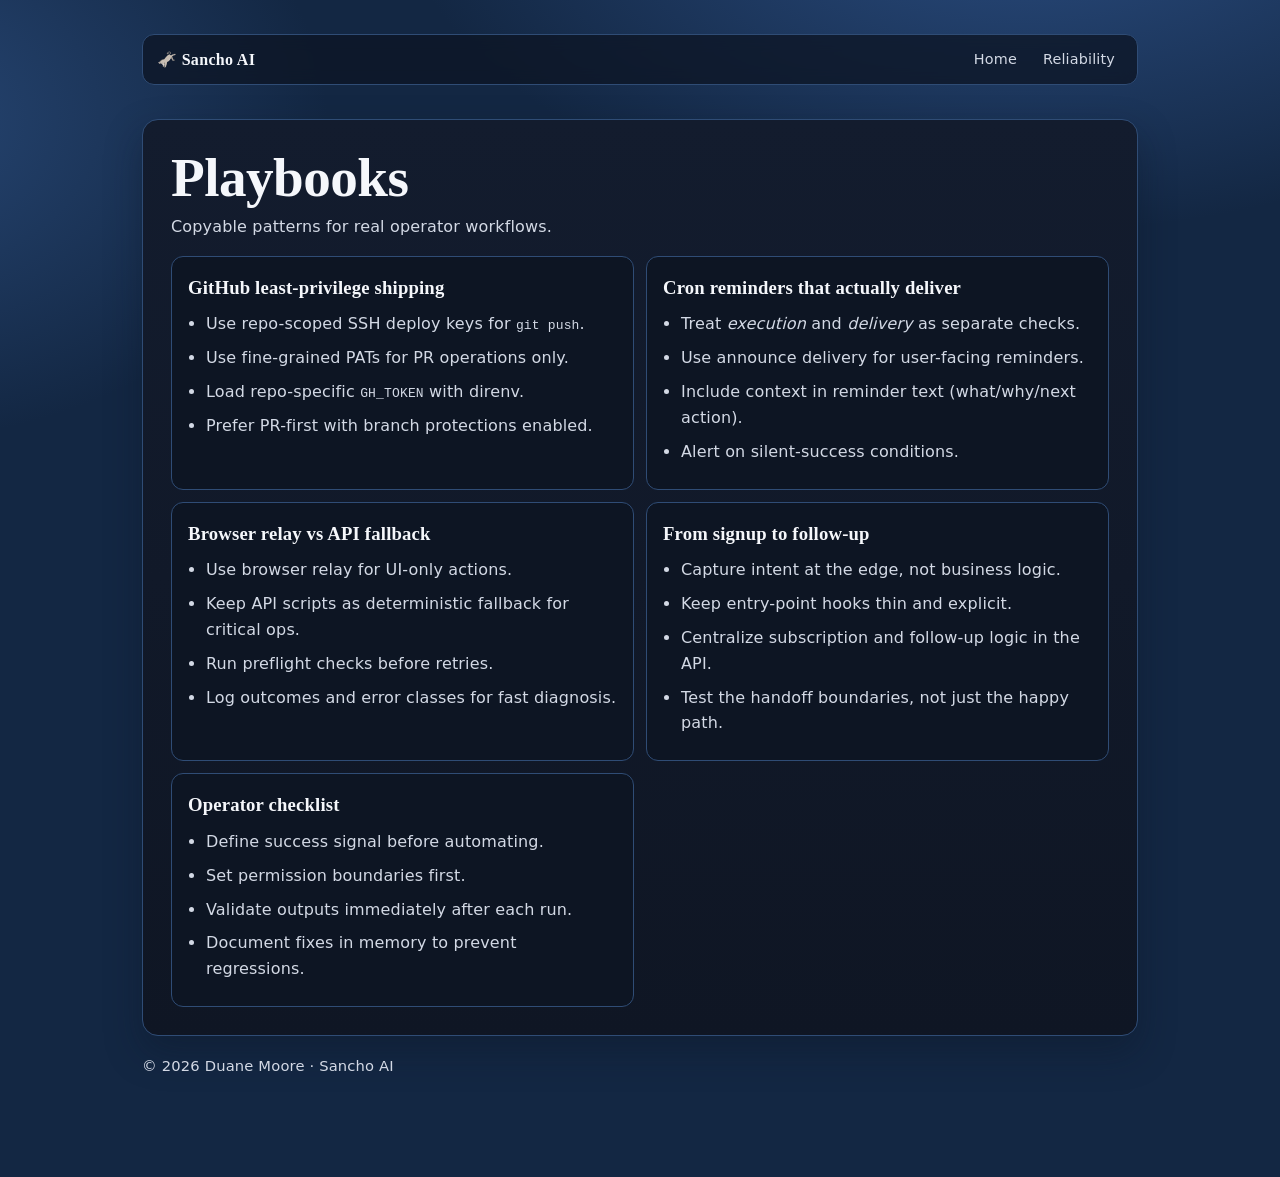
<file: playbooks.html>
<!doctype html>
<html lang="en">
  <head>
    <meta charset="UTF-8" />
    <meta name="viewport" content="width=device-width, initial-scale=1.0" />
    <title>Playbooks | Sancho AI</title>
    <meta name="description" content="Practical playbooks for secure GitHub workflows, reliable reminders, and automation fallbacks." />
    <meta name="theme-color" content="#0c111b" />
    <link rel="canonical" href="https://asksancho.ai/playbooks.html" />
    <meta property="og:title" content="Playbooks | Sancho AI" />
    <meta property="og:description" content="Practical playbooks for secure GitHub workflows, reliable reminders, and automation fallbacks." />
    <meta property="og:type" content="article" />
    <meta property="og:url" content="https://asksancho.ai/playbooks.html" />
    <meta property="og:image" content="https://asksancho.ai/og-image.png" />
    <meta property="og:image:width" content="1200" />
    <meta property="og:image:height" content="630" />
    <meta property="og:image:alt" content="Sancho AI social preview artwork, a gold donkey emblem on a deep blue systems-themed background." />
    <meta name="twitter:card" content="summary_large_image" />
    <meta name="twitter:title" content="Playbooks | Sancho AI" />
    <meta name="twitter:description" content="Practical playbooks for secure GitHub workflows, reliable reminders, and automation fallbacks." />
    <meta name="twitter:image" content="https://asksancho.ai/og-image.png" />
    <meta name="twitter:image:alt" content="Sancho AI social preview artwork, a gold donkey emblem on a deep blue systems-themed background." />
    <link rel="icon" href="/favicon.svg" type="image/svg+xml" />
    <link rel="icon" href="/icons/favicon-32.png" sizes="32x32" type="image/png" />
    <link rel="icon" href="/icons/favicon-16.png" sizes="16x16" type="image/png" />
    <link rel="apple-touch-icon" sizes="180x180" href="/apple-touch-icon.png" />
    <link rel="manifest" href="/manifest.webmanifest" />
    <link rel="stylesheet" href="styles.css" />
  </head>
  <body>
    <main class="shell">
      <header class="nav">
        <a class="logo" href="/">🫏 Sancho AI</a>
        <nav class="menu">
          <a href="/">Home</a>
          <a href="/reliability.html">Reliability</a>
        </nav>
      </header>

      <section class="section">
        <div class="section-head">
          <h1>Playbooks</h1>
          <p>Copyable patterns for real operator workflows.</p>
        </div>
        <div class="grid two">
          <article class="tile">
            <h3>GitHub least-privilege shipping</h3>
            <ul>
              <li>Use repo-scoped SSH deploy keys for <code>git push</code>.</li>
              <li>Use fine-grained PATs for PR operations only.</li>
              <li>Load repo-specific <code>GH_TOKEN</code> with direnv.</li>
              <li>Prefer PR-first with branch protections enabled.</li>
            </ul>
          </article>

          <article class="tile">
            <h3>Cron reminders that actually deliver</h3>
            <ul>
              <li>Treat <em>execution</em> and <em>delivery</em> as separate checks.</li>
              <li>Use announce delivery for user-facing reminders.</li>
              <li>Include context in reminder text (what/why/next action).</li>
              <li>Alert on silent-success conditions.</li>
            </ul>
          </article>

          <article class="tile">
            <h3>Browser relay vs API fallback</h3>
            <ul>
              <li>Use browser relay for UI-only actions.</li>
              <li>Keep API scripts as deterministic fallback for critical ops.</li>
              <li>Run preflight checks before retries.</li>
              <li>Log outcomes and error classes for fast diagnosis.</li>
            </ul>
          </article>

          <article class="tile">
            <h3>From signup to follow-up</h3>
            <ul>
              <li>Capture intent at the edge, not business logic.</li>
              <li>Keep entry-point hooks thin and explicit.</li>
              <li>Centralize subscription and follow-up logic in the API.</li>
              <li>Test the handoff boundaries, not just the happy path.</li>
            </ul>
          </article>

          <article class="tile">
            <h3>Operator checklist</h3>
            <ul>
              <li>Define success signal before automating.</li>
              <li>Set permission boundaries first.</li>
              <li>Validate outputs immediately after each run.</li>
              <li>Document fixes in memory to prevent regressions.</li>
            </ul>
          </article>
        </div>
      </section>

      <footer class="footer">
        <p>© <span id="year"></span> Duane Moore · Sancho AI</p>
      </footer>
    </main>
    <script>document.getElementById('year').textContent = new Date().getFullYear();</script>
  </body>
</html>
</file>
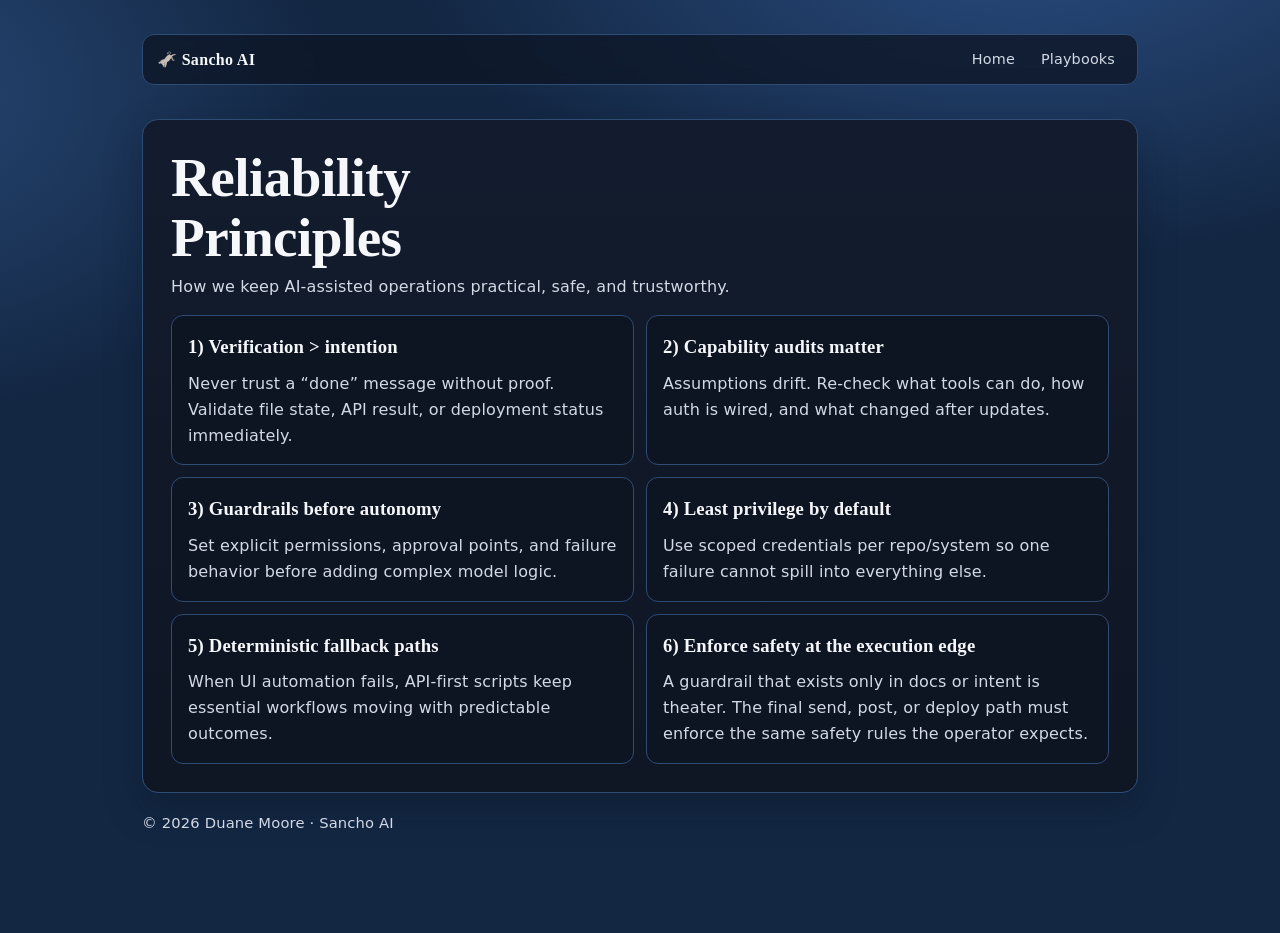
<file: reliability.html>
<!doctype html>
<html lang="en">
  <head>
    <meta charset="UTF-8" />
    <meta name="viewport" content="width=device-width, initial-scale=1.0" />
    <title>Reliability Principles | Sancho AI</title>
    <meta name="description" content="Reliability principles for practical automation and AI-assisted operations." />
    <meta name="theme-color" content="#0c111b" />
    <link rel="canonical" href="https://asksancho.ai/reliability.html" />
    <meta property="og:title" content="Reliability Principles | Sancho AI" />
    <meta property="og:description" content="Reliability principles for practical automation and AI-assisted operations." />
    <meta property="og:type" content="article" />
    <meta property="og:url" content="https://asksancho.ai/reliability.html" />
    <meta property="og:image" content="https://asksancho.ai/og-image.png" />
    <meta property="og:image:width" content="1200" />
    <meta property="og:image:height" content="630" />
    <meta property="og:image:alt" content="Sancho AI social preview artwork, a gold donkey emblem on a deep blue systems-themed background." />
    <meta name="twitter:card" content="summary_large_image" />
    <meta name="twitter:title" content="Reliability Principles | Sancho AI" />
    <meta name="twitter:description" content="Reliability principles for practical automation and AI-assisted operations." />
    <meta name="twitter:image" content="https://asksancho.ai/og-image.png" />
    <meta name="twitter:image:alt" content="Sancho AI social preview artwork, a gold donkey emblem on a deep blue systems-themed background." />
    <link rel="icon" href="/favicon.svg" type="image/svg+xml" />
    <link rel="icon" href="/icons/favicon-32.png" sizes="32x32" type="image/png" />
    <link rel="icon" href="/icons/favicon-16.png" sizes="16x16" type="image/png" />
    <link rel="apple-touch-icon" sizes="180x180" href="/apple-touch-icon.png" />
    <link rel="manifest" href="/manifest.webmanifest" />
    <link rel="stylesheet" href="styles.css" />
  </head>
  <body>
    <main class="shell">
      <header class="nav">
        <a class="logo" href="/">🫏 Sancho AI</a>
        <nav class="menu">
          <a href="/">Home</a>
          <a href="/playbooks.html">Playbooks</a>
        </nav>
      </header>

      <section class="section">
        <div class="section-head">
          <h1>Reliability Principles</h1>
          <p>How we keep AI-assisted operations practical, safe, and trustworthy.</p>
        </div>
        <div class="grid two">
          <article class="tile">
            <h3>1) Verification &gt; intention</h3>
            <p>Never trust a “done” message without proof. Validate file state, API result, or deployment status immediately.</p>
          </article>
          <article class="tile">
            <h3>2) Capability audits matter</h3>
            <p>Assumptions drift. Re-check what tools can do, how auth is wired, and what changed after updates.</p>
          </article>
          <article class="tile">
            <h3>3) Guardrails before autonomy</h3>
            <p>Set explicit permissions, approval points, and failure behavior before adding complex model logic.</p>
          </article>
          <article class="tile">
            <h3>4) Least privilege by default</h3>
            <p>Use scoped credentials per repo/system so one failure cannot spill into everything else.</p>
          </article>
          <article class="tile">
            <h3>5) Deterministic fallback paths</h3>
            <p>When UI automation fails, API-first scripts keep essential workflows moving with predictable outcomes.</p>
          </article>
          <article class="tile">
            <h3>6) Enforce safety at the execution edge</h3>
            <p>A guardrail that exists only in docs or intent is theater. The final send, post, or deploy path must enforce the same safety rules the operator expects.</p>
          </article>
        </div>
      </section>

      <footer class="footer">
        <p>© <span id="year"></span> Duane Moore · Sancho AI</p>
      </footer>
    </main>
    <script>document.getElementById('year').textContent = new Date().getFullYear();</script>
  </body>
</html>
</file>
<file: styles.css>
:root {
  --bg: #132743;
  --panel: #1a3254;
  --panel-2: #152b49;
  --line: #2f4c75;
  --text: #f5f7fb;
  --muted: #d3d9e5;
  --brand: #d2a155;
  --brand-ink: #2d1f04;
  --accent: #c97a4a;
  --sand: #e7d9c7;
  --radius: 16px;
  --shadow: 0 16px 36px rgba(12, 19, 33, 0.35);
}

* { box-sizing: border-box; }

html, body { margin: 0; padding: 0; }

body {
  font-family: 'Nunito Sans', ui-sans-serif, system-ui, -apple-system, Segoe UI, Roboto, Arial, sans-serif;
  color: var(--text);
  background:
    radial-gradient(900px 500px at 80% -10%, #2b4e83 0%, transparent 70%),
    radial-gradient(700px 500px at -10% 10%, #274775 0%, transparent 65%),
    var(--bg);
  line-height: 1.62;
  letter-spacing: 0.01em;
}

.shell {
  max-width: 1040px;
  margin: 0 auto;
  padding: 34px 22px 84px;
}

.nav {
  display: flex;
  align-items: center;
  justify-content: space-between;
  margin-bottom: 34px;
  padding: 10px 14px;
  border: 1px solid var(--line);
  border-radius: 12px;
  background: rgba(13, 21, 35, 0.75);
  backdrop-filter: blur(8px);
}

.logo {
  color: var(--text);
  text-decoration: none;
  font-family: 'Montagu Slab', Georgia, serif;
  font-weight: 700;
  letter-spacing: 0.02em;
}

.menu {
  display: flex;
  gap: 10px;
  flex-wrap: wrap;
  justify-content: flex-end;
}

.menu a {
  color: var(--muted);
  text-decoration: none;
  font-size: 0.9rem;
  line-height: 1.2;
  padding: 6px 8px;
  border-radius: 8px;
  white-space: nowrap;
}

.menu a:hover {
  color: var(--text);
  background: rgba(255,255,255,0.04);
}

.hero {
  border: 1px solid var(--line);
  background: linear-gradient(180deg, var(--panel) 0%, var(--panel-2) 100%);
  border-radius: var(--radius);
  padding: 38px;
  margin-bottom: 18px;
  box-shadow: var(--shadow);
}

.hero-content {
  margin-top: 20px;
}

.hero-banner {
  margin-bottom: 6px;
}

.sancho-art {
  margin: 0;
  border: 1px solid var(--line);
  border-radius: 12px;
  overflow: hidden;
  background: #0d1523;
}

.sancho-art img {
  width: 100%;
  display: block;
  max-height: 300px;
  object-fit: cover;
}

.sancho-art figcaption {
  margin: 0;
  padding: 8px 12px 10px;
  color: rgba(166, 179, 207, 0.72);
  font-size: 0.76rem;
  line-height: 1.35;
}

.eyebrow {
  display: inline-block;
  margin: 0 0 14px;
  color: var(--muted);
  font-size: 0.88rem;
  border: 1px solid var(--line);
  border-radius: 999px;
  padding: 5px 10px;
}

h1 {
  margin: 0;
  font-family: 'Montagu Slab', Georgia, serif;
  font-size: clamp(2.15rem, 5.2vw, 3.45rem);
  line-height: 1.08;
  letter-spacing: -0.01em;
  max-width: 16ch;
}

.subhead {
  margin: 16px 0 0;
  color: var(--muted);
  max-width: 60ch;
  font-size: 1.08rem;
}

.actions {
  margin-top: 20px;
  display: flex;
  align-items: center;
  gap: 12px;
  flex-wrap: wrap;
}

.proof-strip {
  display: flex;
  gap: 10px;
  flex-wrap: wrap;
  margin: 0 0 18px;
}

.proof-strip span {
  display: inline-flex;
  align-items: center;
  padding: 6px 10px;
  border: 1px solid var(--line);
  border-radius: 999px;
  color: var(--sand);
  background: rgba(13, 21, 35, 0.65);
  font-size: 0.88rem;
  line-height: 1.2;
}

.btn {
  border: 1px solid var(--line);
  border-radius: 10px;
  padding: 10px 14px;
  color: var(--text);
  background: transparent;
  text-decoration: none;
  font: inherit;
  cursor: pointer;
  transition: transform .12s ease, background .12s ease;
}

.btn:hover { transform: translateY(-1px); }

.btn.primary {
  background: linear-gradient(135deg, var(--brand), var(--accent));
  border-color: transparent;
  color: #fff;
  font-weight: 700;
}

.section {
  border: 1px solid var(--line);
  border-radius: var(--radius);
  background: linear-gradient(180deg, #131c2e 0%, #0f1624 100%);
  padding: 28px;
  margin-bottom: 14px;
  box-shadow: var(--shadow);
}

.section-note {
  background: linear-gradient(180deg, rgba(210, 161, 85, 0.14) 0%, rgba(15, 22, 36, 0.98) 100%);
}

.section-head h2 {
  margin: 0;
  font-family: 'Montagu Slab', Georgia, serif;
  font-size: 1.55rem;
}

.section-head p {
  margin: 6px 0 0;
  color: var(--muted);
}

.grid {
  margin-top: 16px;
  display: grid;
  gap: 12px;
}

.grid.three { grid-template-columns: repeat(3, minmax(0, 1fr)); }
.grid.four { grid-template-columns: repeat(4, minmax(0, 1fr)); }
.grid.two { grid-template-columns: repeat(2, minmax(0, 1fr)); }

.tile {
  border: 1px solid var(--line);
  background: #0d1523;
  border-radius: 12px;
  padding: 16px;
}

.tile h3 {
  margin: 0 0 8px;
  font-family: 'Montagu Slab', Georgia, serif;
}
.tile p { margin: 0; color: var(--muted); }
.note-tile p {
  max-width: 64ch;
  color: var(--text);
}
.note-date {
  display: inline-block;
  margin: 0 0 10px;
  padding: 4px 8px;
  border-radius: 999px;
  border: 1px solid var(--line);
  color: var(--sand) !important;
  font-size: 0.78rem;
  letter-spacing: 0.04em;
}
.tile a { color: var(--brand); }
.focus-link {
  display: inline-flex;
  align-items: center;
  gap: 6px;
  font-weight: 700;
  text-decoration: none;
}
.site-badge-img {
  width: 16px;
  height: 16px;
  border-radius: 3px;
  display: inline-block;
  vertical-align: middle;
  flex-shrink: 0;
  object-fit: contain;
}
.tile ul { margin: 0; padding-left: 18px; color: var(--text); }
.tile li { margin-bottom: 8px; color: var(--muted); }

.contact-form {
  margin-top: 14px;
  display: grid;
  gap: 12px;
}

label { display: grid; gap: 6px; font-size: 0.95rem; }

input, textarea {
  width: 100%;
  border: 1px solid var(--line);
  border-radius: 10px;
  background: #0b1320;
  color: var(--text);
  font: inherit;
  padding: 10px 12px;
}

textarea { resize: vertical; }

.status {
  margin: 0;
  color: var(--muted);
  font-size: 0.92rem;
  min-height: 1.2em;
}

.footer {
  margin-top: 18px;
  color: var(--muted);
  font-size: 0.92rem;
}

.social-note {
  margin-top: 6px;
  font-size: 0.92rem;
}

.x-link {
  color: var(--brand);
  text-decoration: none;
  font-weight: 700;
}

.x-link:hover {
  text-decoration: underline;
}

@media (max-width: 860px) {
  .grid.three,
  .grid.four,
  .grid.two { grid-template-columns: 1fr; }

  .nav {
    flex-direction: column;
    align-items: flex-start;
    gap: 8px;
  }

  .hero { padding: 28px 20px; }
  .menu { gap: 8px; flex-wrap: wrap; }
  .sancho-art img { max-height: 220px; }
}
</file>
